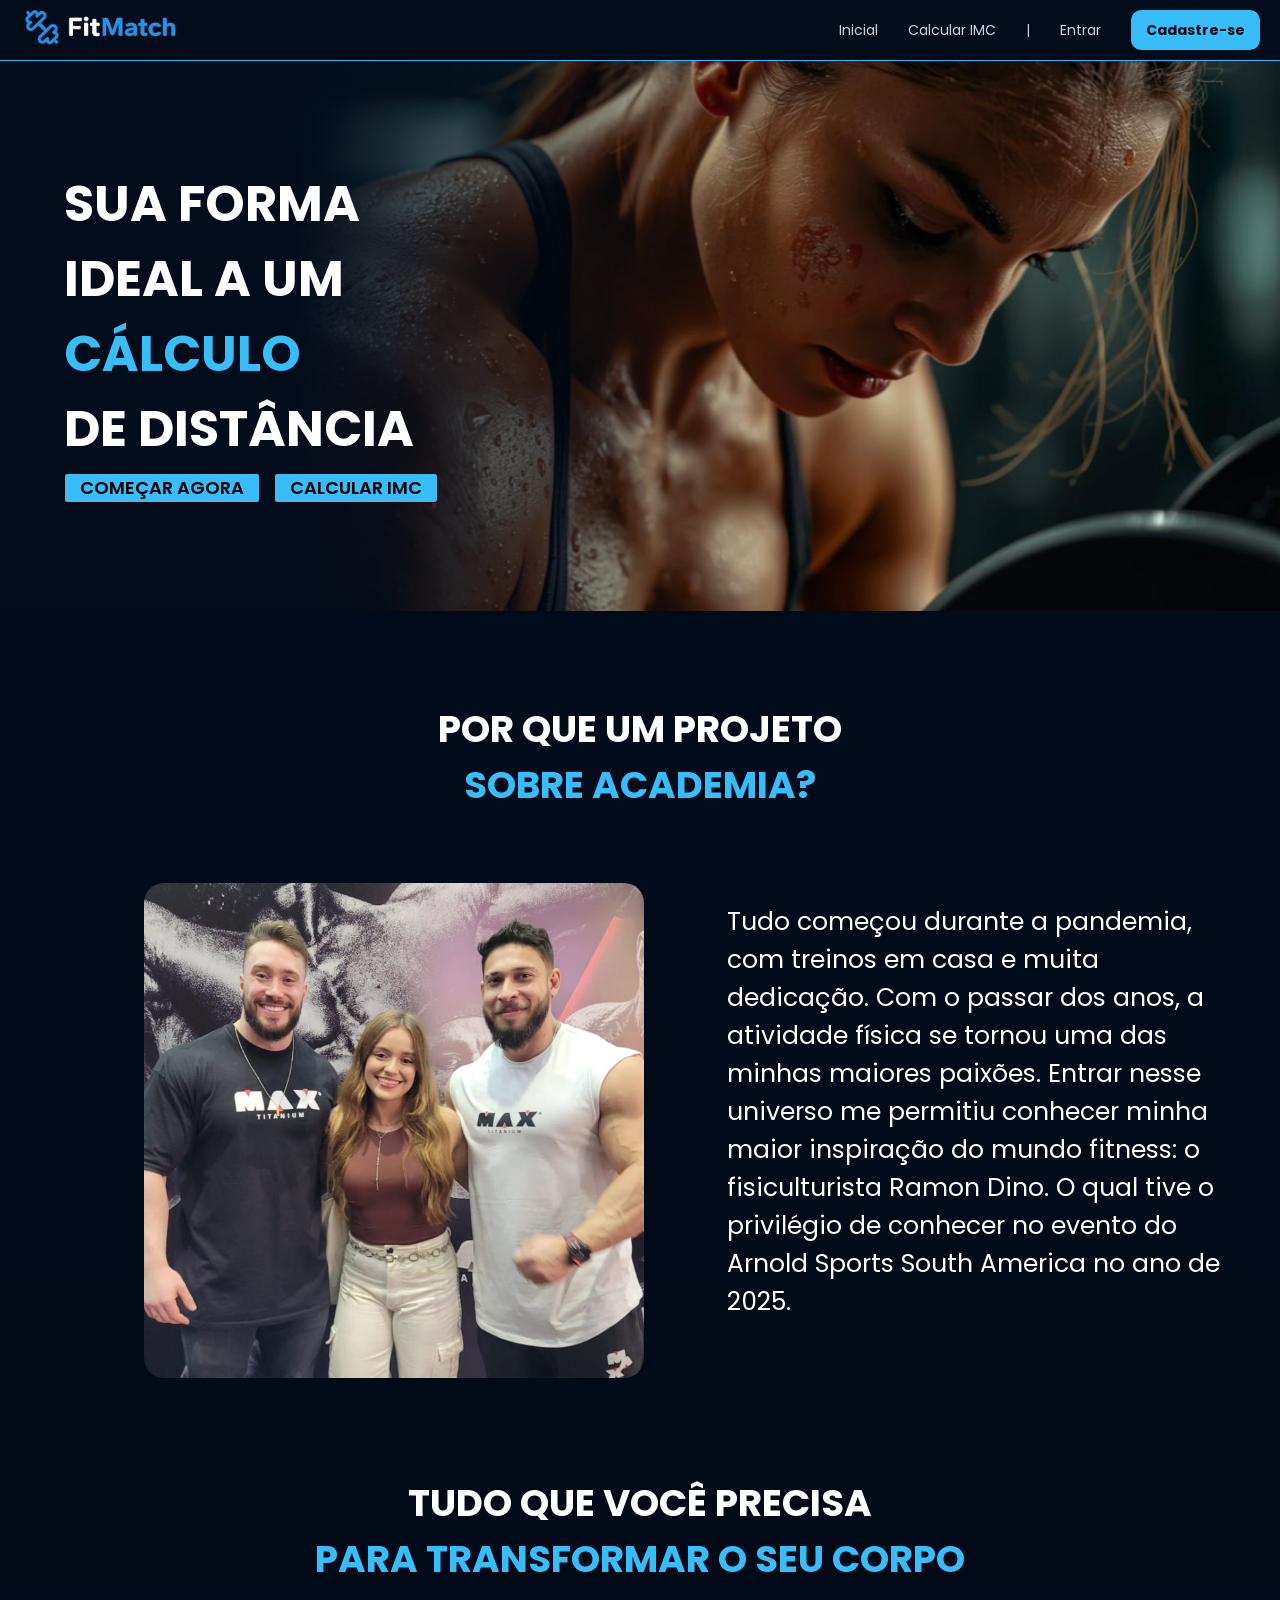
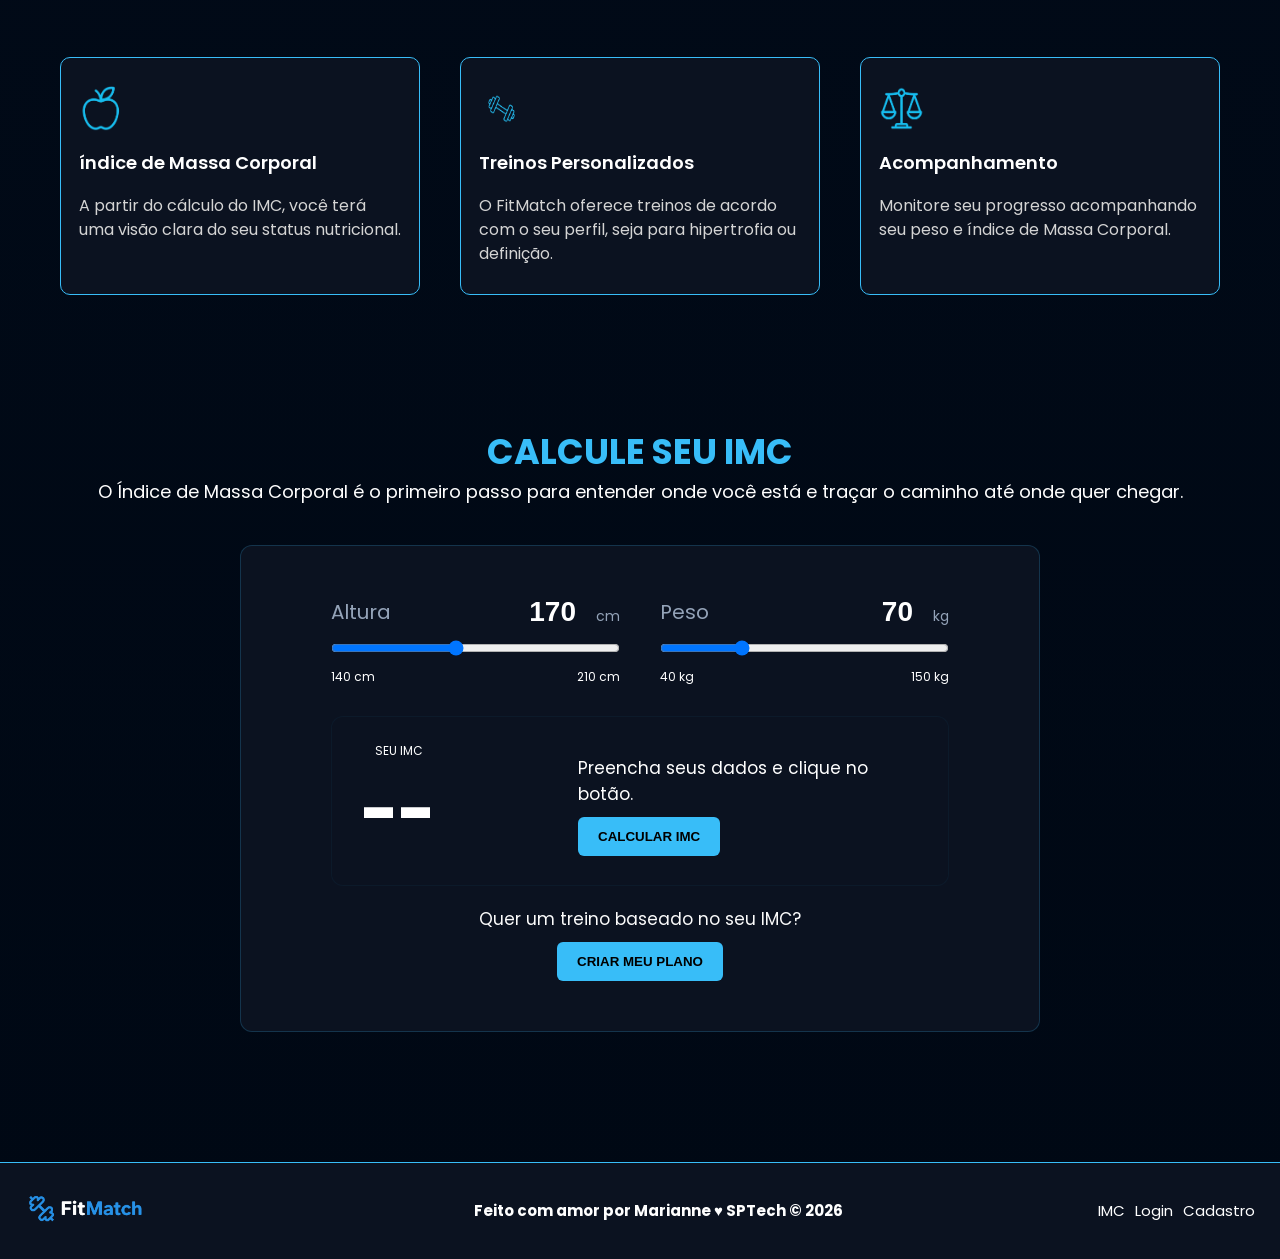
<file: public/index.html>
<!doctype html>
<html lang="en">
  <head>
    <meta charset="UTF-8" />
    <meta http-equiv="X-UA-Compatible" content="IE=edge" />
    <meta name="viewport" content="width=device-width, initial-scale=1.0" />

    <title>FitMatch | Página Inicial</title>

    <script src="./js/sessao.js"></script>

    <link rel="stylesheet" href="./css/home.css" />
  </head>

  <body>
    <div class="header">
      <div class="navbar">
        <div class="logosite">
          <img src="assets/imgs/fitmatch.png" alt="Fit Match" />
        </div>
        <ul class="links-navbar">
          <li class="agora">
            <a href="#">Inicial</a>
          </li>
          <li>
            <a href="#imc">Calcular IMC</a>
          </li>
          <li>|</li>
          <li>
            <a href="login.html">Entrar</a>
          </li>
          <li>
            <a href="cadastro.html" class="botao-cadastro">Cadastre-se</a>
          </li>
        </ul>
      </div>
    </div>

    <div class="conteudo">
      <div class="section1">
        <div class="container-texto">
          <h1>
            SUA FORMA <br />
            IDEAL A UM <br />
            <span>CÁLCULO</span> <br />
            DE DISTÂNCIA
          </h1>
          <div class="botoes">
            <a href="login.html">
              <button class="botao-primario">COMEÇAR AGORA</button>
            </a>
            <a href="#imc">
              <button class="botao-secundario">CALCULAR IMC</button>
            </a>
          </div>
        </div>
      </div>

      <div class="section2">

          <div class="titulo">
            <h2>
              POR QUE UM PROJETO <br />
              <span>SOBRE ACADEMIA?</span>
            </h2>
          </div>

          <div class="content">
            <div class="imagem-section2">
              <img
                src="assets/imgs/dinoezanca.jpg"
                alt="Gabriel Zancanelli, Marianne e Ramon Dino"
              />
            </div>

            <div class="texto-section2">
              <p>
                Tudo começou durante a pandemia, com treinos em casa e muita
                dedicação. Com o passar dos anos, a atividade física se tornou
                uma das minhas maiores paixões. Entrar nesse universo me permitiu
                conhecer minha maior inspiração do mundo fitness: o fisiculturista Ramon
                Dino. O qual tive o privilégio de conhecer no evento do Arnold Sports South
                America no ano de 2025.
              </p>
            </div>

        </div>
      </div>

      <div class="section3">
        <div class="titulo">
          <h2>TUDO QUE VOCÊ PRECISA <br>
            <span>PARA TRANSFORMAR O SEU CORPO</span>
          </h2>
        </div>
          <div class="boxes">
            <div class="box">
              <div class="box-conteudo">
                <img src="assets/imgs/maca.png" />

                <div class="box-texto">
                  <h4>índice de Massa Corporal</h4>
              <p>
                A partir do cálculo do IMC, você terá uma visão clara do seu
                status nutricional.
              </p>
                </div>
              </div>
            </div>
            <div class="box">
              <div class="box-conteudo">
                <img src="assets/imgs/halter-logo.png" />

                <div class="box-texto">
                  <h4>Treinos Personalizados</h4>
              <p>
                O FitMatch oferece treinos de acordo com o seu perfil, seja para
                hipertrofia ou definição.
              </p>
                </div>
              </div>
              
            </div>
            <div class="box">
              <div class="box-conteudo">
                <img src="assets/imgs/balanca.png" />

                <div class="box-texto">
                  <h4>Acompanhamento</h4>
              <p>
                Monitore seu progresso acompanhando seu peso e índice de Massa
                Corporal.
              </p>
                </div>
              </div>
            </div>
        </div>
      </div>

      <div class="section4" id="imc">
    <div class="conteiner-imc">
        <div class="topo">
            <h2>CALCULE SEU <span>IMC</span></h2>
            <p class="descricao">
                O Índice de Massa Corporal é o primeiro passo para entender onde você está e traçar o caminho até onde quer chegar.
            </p>
        </div>

    <div class="caixa-imc">
        <div class="entradas">
        <div class="grupo-entrada">
            <div class="rotulo">
                <span>Altura</span>
                <div>
                    <input id="alturaValor" type="number" value="170" min="140" max="210"
                        oninput="atualizarAlturaInput()">
                    
                    <span>cm</span>
                </div>
            </div>

            <input id="alturaRange" type="range" min="140" max="210" value="170"
            oninput="atualizarAlturaRange()">

            <div class="rotulos-range">
                <span>140 cm</span>
                <span>210 cm</span>
            </div>
        </div>

        <div class="grupo-entrada">
            <div class="rotulo">
                <span>Peso</span>
                <div>
                    <input id="pesoValor" type="number" value="70" min="40" max="150"
                        oninput="atualizarPesoInput()">
                    <span>kg</span>
                </div>
            </div>

            <input id="pesoRange" type="range" min="40" max="150" value="70"
                oninput="atualizarPesoRange()">

            <div class="rotulos-range">
                <span>40 kg</span>
                <span>150 kg</span>
            </div>
        </div>

    </div>

    <div class="resultado" id="boxResultado">
        <div class="imc-valor">
            <p>SEU IMC</p>
            <h1 id="imcNumero">--</h1>
        </div>
        <div class="imc-info">
            <h3 id="imcTitulo"></h3>
            <p id="imcDescricao">Preencha seus dados e clique no botão.</p>
            <button onclick="calcularIMC()" class="botao-imc"> CALCULAR IMC</button>
        </div>
    </div>
            <div class="chamada-acao">
                <p>Quer um treino baseado no seu IMC?</p>
                <a href="cadastro.html">
                    <button class="botao-imc">CRIAR MEU PLANO</button>
                </a>
            </div>

        </div>

    </div>
  </div>

    <footer> 
      <div class="conteudo-footer">
        <div class="logo-footer"> 
            <img src="assets/imgs/fitmatch.png" alt="logo FitMatch"> 
        </div>
        <div class="texto-footer"> 
            <h4>Feito com amor por Marianne &hearts; SPTech &copy; 2026</h4>
        </div> 
        <div class="links-footer"> 
            <a href="#imc">IMC</a> 
            <a href="login.html">Login</a> 
            <a href="cadastro.html">Cadastro</a> 
        </div> 
      </div>
    </footer> 
  </body>
</html>
<script>
  function atualizarAlturaRange() {
    alturaValor.value = alturaRange.value;
  }

  function atualizarPesoRange() {
    pesoValor.value = pesoRange.value;
  }

  function atualizarAlturaInput() {
    alturaRange.value = alturaValor.value;
  }

  function atualizarPesoInput() {
    pesoRange.value = pesoValor.value;
  }

  function calcularIMC() {
    boxResultado.style.display = "flex";

    let alturaCm = Number(alturaValor.value);
    let altura = alturaCm / 100;

    let peso = Number(pesoValor.value);

    let imc = (peso / (altura * altura)).toFixed(1);
    console.log(imc);

    imcNumero.innerText = imc;

    imcNumero.style.color = "white";
    imcTitulo.style.color = "white";

    if (imc < 18.5) {
      imcTitulo.innerText = "Abaixo do Peso";
      imcDescricao.innerText =
        "Foco em ganho de massa muscular e dieta hipercalórica supervisionada.";

      imcNumero.style.color = "#3b82f6";
      imcTitulo.style.color = "#3b82f6";
      boxResultado.style.borderColor = "#3b82f6";
    } else if (imc < 24.9) {
      imcTitulo.innerText = "Peso Ideal";
      imcDescricao.innerText =
        "Ótimo! Mantenha com treinos de manutenção e boa alimentação.";

      imcNumero.style.color = "#22c55e";
      imcTitulo.style.color = "#22c55e";
      boxResultado.style.borderColor = "#22c55e";
    } else if (imc < 29.9) {
      imcTitulo.innerText = "SobrePeso";
      imcDescricao.innerText =
        "Combine treino aeróbico com musculação e ajuste a dieta.";

      imcNumero.style.color = "#facc15";
      imcTitulo.style.color = "#facc15";
      boxResultado.style.borderColor = "#facc15";
    } else {
      imcTitulo.innerText = "Obesidade";
      imcDescricao.innerText =
        "Procure acompanhamento profissional. Treino e dieta controlada são essenciais.";

      imcNumero.style.color = "#ef4444";
      imcTitulo.style.color = "#ef4444";
      boxResultado.style.borderColor = "#ef4444";
    }
  }
</script>
</file>
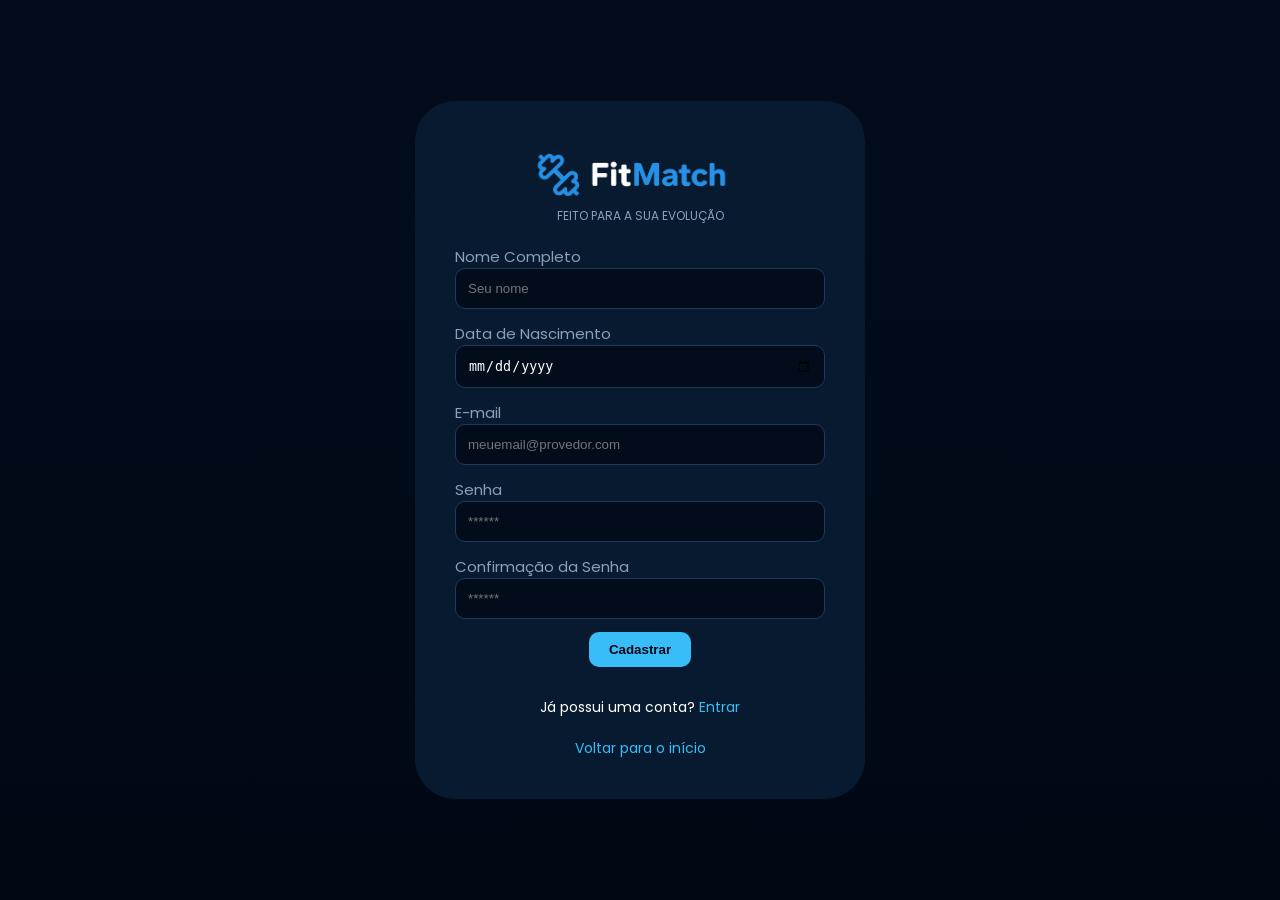
<file: public/cadastro.html>
<!DOCTYPE html>
<html lang="pt-br">

<head>
  <meta charset="UTF-8" />
  <meta http-equiv="X-UA-Compatible" content="IE=edge" />
  <meta name="viewport" content="width=device-width, initial-scale=1.0" />

  <title>FitMatch | Cadastro</title>

  <script src="./js/sessao.js"></script>

  <link rel="stylesheet" href="./css/formulario.css" />
</head>

<body>

  <div class="login">
    <div class="container">
      <div class="card">

        <div class="logo">
            <img src="assets/imgs/fitmatch.png" alt="FitMatch Logo" />
            <p>FEITO PARA A SUA EVOLUÇÃO</p>
          </div>

        <div class="formulario">
          <div class="campo">
            <span>Nome Completo</span>
            <input id="ipt_nome" type="text" placeholder="Seu nome" />
            <div id="erroNome" class="erro"></div>
          </div>
          <div class="campo">
            <span>Data de Nascimento</span>
            <input id="ipt_data" type="date"/>
            <div id="erroData" class="erro"></div>
          </div>
          <div class="campo">
            <span>E-mail</span>
            <input id="ipt_email" type="text" placeholder="meuemail@provedor.com" />
            <div id="erroEmail" class="erro"></div>
          </div>
          <div class="campo">
            <span>Senha</span>
            <input id="ipt_senha" type="password" placeholder="******" />
            <div id="erroSenha" class="erro"></div>
          </div>
          <div class="campo">
            <span>Confirmação da Senha</span>
            <input id="ipt_confirmar" type="password" placeholder="******" />
            <div id="erroConfirmar" class="erro"></div>
          </div>
          <button class="botao" onclick="cadastrar()">Cadastrar</button>
          <div id="mensagem_aguardar"></div>
        </div>
        <p class="rodape-formulario">Já possui uma conta? <a href="login.html">Entrar</a></p>
        <p class="rodape-formulario"><a href="index.html">Voltar para o início</a></p>
    
      </div>
    </div>
  </div>

</body>

</html>

<script>
  function limparFormulario(){
        ipt_nome.innerHTML = "";
        ipt_data.innerHTML = "";
        ipt_email.innerHTML = "";
        ipt_senha.innerHTML = "";
        ipt_confirmar.innerHTML = "";
    }
    function cadastrar() {

        var nomeVar = ipt_nome.value;
        var dataVar = ipt_data.value;
        var emailVar = ipt_email.value.trim();
        var senhaVar = ipt_senha.value;
        var confirmarVar = ipt_confirmar.value;

        let valido = true;

        erroNome.innerHTML = "";
        erroData.innerHTML = "";
        erroEmail.innerHTML = "";
        erroSenha.innerHTML = "";
        erroConfirmar.innerHTML = "";

        if (nomeVar.length < 3) {
            erroNome.innerText = "Digite um nome válido";
            valido = false;
        }


        if (!emailVar.includes("@") || !emailVar.includes(".com")) {
            erroEmail.innerText = "Email inválido";
            valido = false;
        } else {
            let partes = emailVar.split("@");

            if (partes[0].length < 3) {
                erroEmail.innerHTML = "Poucos caracteres antes do @";
                valido = false;
            }

            if (partes[1].length < 4) {
                erroEmail.innerHTML = "Domínio inválido";
                valido = false;
            }
        }

        if (dataVar == "") {
            erroData.innerText = "Informe a data";
            valido = false;
        } else {
            let partes = dataVar.split("-");
            let ano = partes[0];
            let mes = partes[1];
            let dia = partes[2];

            if (dia > 31 || mes > 12 || ano > 2026) {
                erroData.innerHTML = "Data inválida";
                valido = false;
            }
            else if (dia > 31 || mes > 12 || ano > 2012) {
                erroData.innerHTML = "Você precisa ter mais de 14 anos";
                valido = false;
            }
            else if (dia > 29 && mes == 2) {
                erroData.innerHTML = "Data inválida";
                valido = false;
            }

            if (senhaVar.length < 4) {
                erroSenha.innerHTML = "Senha muito curta";
                valido = false;
            }
            else if (!senhaVar.includes("!") && !senhaVar.includes("@") && !senhaVar.includes("#") && !senhaVar.includes("$")) {
                erroSenha.innerHTML = "Use um caractere especial (! @ # $)";
                valido = false;
            }

            else if (senhaVar != confirmarVar) {
                erroConfirmar.innerHTML = "Senhas não coincidem";
                valido = false;
            }

            if (valido) {
                //Recupere o valor da nova input pelo nome do id
                // Agora vá para o método fetch logo abaixo

                // Enviando o valor da nova input
                fetch("/usuarios/cadastrar", {
                    method: "POST",
                    headers: {
                        "Content-Type": "application/json"
                    },
                    body: JSON.stringify({
                        nomeServer: nomeVar,
                        emailServer: emailVar,
                        senhaServer: senhaVar
                    })
                })
                    .then(function (resposta) {
                        console.log("resposta: ", resposta);

                        if (resposta.ok) {
                            setTimeout(function () {
                                 mensagem_aguardar.innerHTML = 'Cadastro realizado! <br> Vamos criar seu plano!'
                                login(emailVar, senhaVar);
                            }, 1000);

                            limparFormulario();

                        } else {
                            throw ("Erro no cadastro");
                        }
                    })
                    .catch(function (erro) {
                        console.log(erro);
                    });

                // return false;
            }
        }
    }

    function login(emailVar, senhaVar){
    console.log("FORM LOGIN: ", emailVar);
      console.log("FORM SENHA: ", senhaVar);

      fetch("/usuarios/autenticar", {
        method: "POST",
        headers: {
          "Content-Type": "application/json",
        },
        body: JSON.stringify({
          emailServer: emailVar,
          senhaServer: senhaVar,
        }),
      })
        .then(function (resposta) {
          console.log("ESTOU NO THEN DO entrar()!");

          if (resposta.ok) {
            console.log(resposta);

            resposta.json().then((json) => {
              console.log(json);
              console.log(JSON.stringify(json));
              sessionStorage.EMAIL_USUARIO = json.email;
              sessionStorage.NOME_USUARIO = json.nome;
              sessionStorage.ID_USUARIO = json.id;
            });

            // limparFormulario();
            setTimeout(function () {
              window.location.href = "plano.html";
            }, 3000);
          } else {
            console.log("Houve um erro ao tentar realizar o login!");

            resposta.text().then((texto) => {
              console.error(texto);
              finalizarAguardar(texto);
            });
          }
        })
        .catch(function (erro) {
          console.log(erro);
        });

      return false;
    }
</script>
</file>
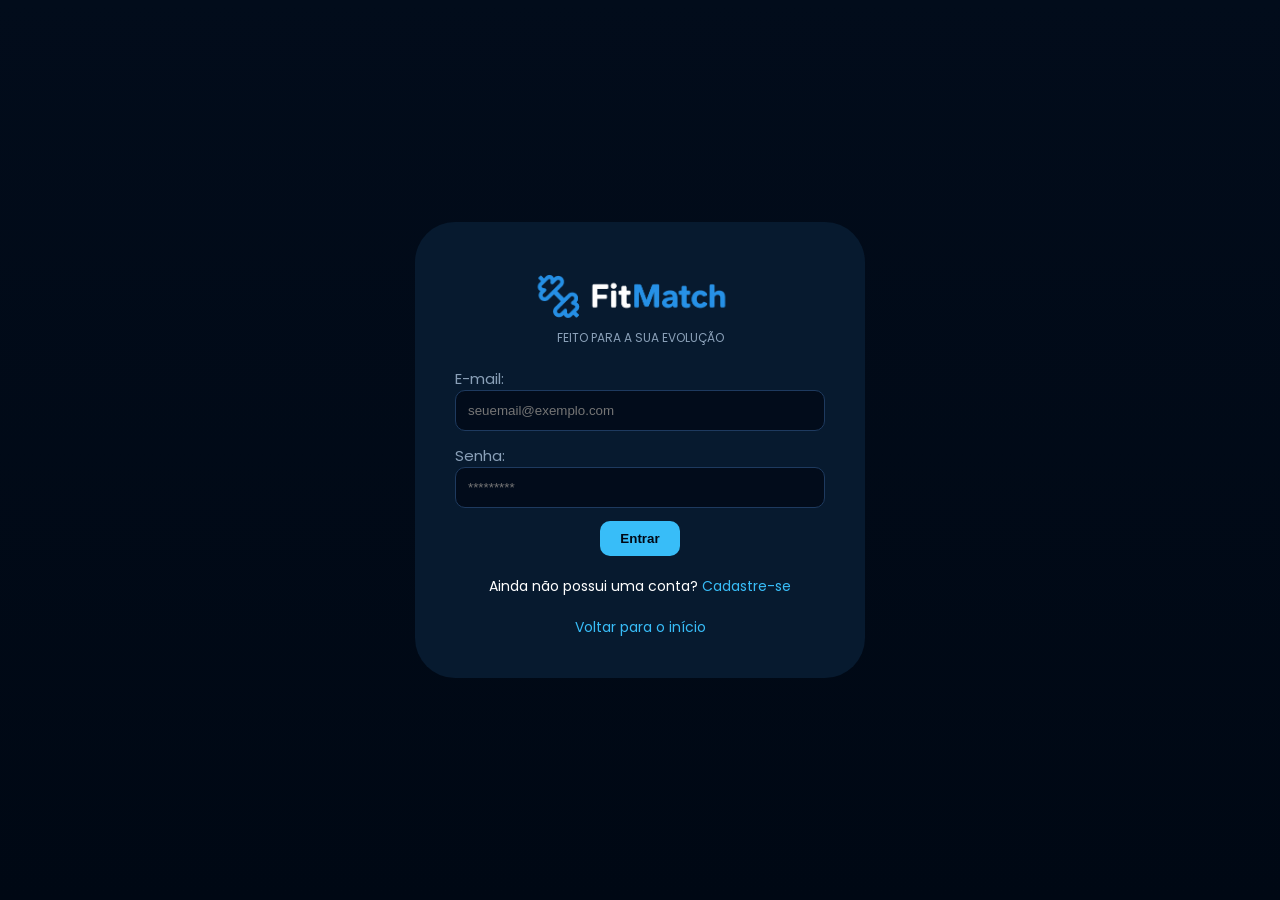
<file: public/login.html>
<!doctype html>
<html lang="pt-br">
  <head>
    <meta charset="UTF-8" />
    <meta http-equiv="X-UA-Compatible" content="IE=edge" />
    <meta name="viewport" content="width=device-width, initial-scale=1.0" />

    <title>FitMatch | Login</title>

    <script src="./js/sessao.js"></script>

    <link rel="stylesheet" href="./css/formulario.css" />
  </head>

  <body>
    <div class="login">
      <div class="container">
        <div class="logo">
            <img src="assets/imgs/fitmatch.png" alt="FitMatch Logo" />
            <p>FEITO PARA A SUA EVOLUÇÃO</p>
          </div>

        <div class="card">
          <div class="formulario">
            <div class="campo">
              <span>E-mail:</span>
              <input
                id="email_input"
                type="text"
                placeholder="seuemail@exemplo.com"
              />
              <div id="erroEmail" class="erro"></div>
            </div>

            <div class="campo">
              <span>Senha:</span>
              <input id="senha_input" type="password" placeholder="*********" />
              <div id="erroSenha" class="erro"></div>
            </div>

            <button class="botao" onclick="entrar()">Entrar</button>
          </div>
          <p class="rodape-formulario">
            Ainda não possui uma conta?
            <a href="cadastro.html">Cadastre-se</a>
          </p>
          <p class="rodape-formulario"><a href="index.html">Voltar para o início</a></p>
        </div>
      </div>
    </div>
  </body>
</html>

<script>
  function entrar() {
    let valido = true;

    var emailVar = email_input.value.trim();
    var senhaVar = senha_input.value.trim();

    erroEmail.innerHTML = "";
    erroSenha.innerHTML = "";

    if (!emailVar.includes("@") || !emailVar.includes(".com")) {
      erroEmail.innerHTML = "Email inválido";
      valido = false;
    } else {
      let partes = emailVar.split("@");

      if (partes[0].length < 3) {
        erroEmail.innerHTML = "Poucos caracteres antes do @";
        valido = false;
      }

      if (partes[1].length < 4) {
        erroEmail.innerHTML = "Domínio inválido";
        valido = false;
      }
    }

    if (senhaVar.length < 4) {
      erroSenha.innerHTML = "Senha inválida";
      valido = false;
    } else if (
      !senhaVar.includes("!") &&
      !senhaVar.includes("@") &&
      !senhaVar.includes("#") &&
      !senhaVar.includes("$")
    ) {
      erroSenha.innerHTML = "Senha inválida";
      valido = false;
    }

    if (valido) {
      console.log("FORM LOGIN: ", emailVar);
      console.log("FORM SENHA: ", senhaVar);

      fetch("/usuarios/autenticar", {
        method: "POST",
        headers: {
          "Content-Type": "application/json",
        },
        body: JSON.stringify({
          usuarioServer: sessionStorage.ID_USUARIO,
          emailServer: emailVar,
          senhaServer: senhaVar,
        }),
      })
        .then(function (resposta) {
          console.log("ESTOU NO THEN DO entrar()!");

          if (resposta.ok) {
            console.log(resposta);

            resposta.json().then((json) => {
              console.log(json);
              console.log(JSON.stringify(json));
              sessionStorage.EMAIL_USUARIO = json.email;
              sessionStorage.NOME_USUARIO = json.nome;
              sessionStorage.ID_USUARIO = json.id;
            });

            // limparFormulario();

            setTimeout(function () {
              window.location.href = "/dashboard/";
            }, 1000);
          } else {
            console.log("Houve um erro ao tentar realizar o login!");

            resposta.text().then((texto) => {
              console.error(texto);
              finalizarAguardar(texto);
            });
          }
        })
        .catch(function (erro) {
          console.log(erro);
        });

      return false;
    }
  }
</script>
</file>
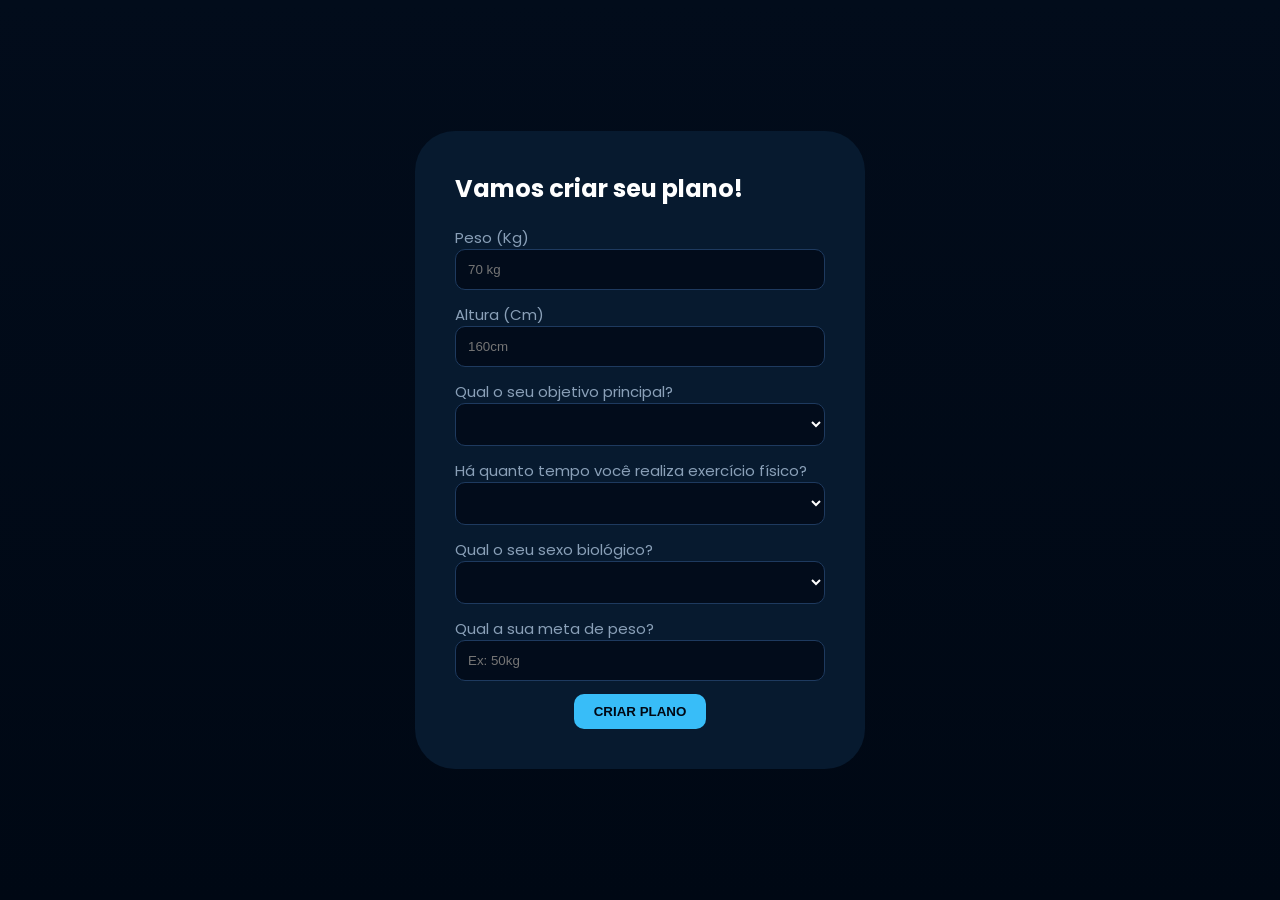
<file: public/plano.html>
<!doctype html>
<html lang="en">
  <head>
    <meta charset="UTF-8" />
    <meta name="viewport" content="width=device-width, initial-scale=1.0" />
    <title>FitMatch | Criar Plano</title>

    <link rel="stylesheet" href="css/formulario.css">
  </head>
  <body>
    <div class="login">
      <div class="container">
        <div class="card">
          <h2>Vamos criar seu plano!</h2>

          <div class="formulario">

            <div class="campo">
              <span>Peso (Kg)</span>
              <input id="ipt_peso" type="number" placeholder="70 kg" />
              <div id="erroPeso" class="erro"></div>
            </div>

            <div class="campo">
              <span>Altura (Cm)</span>
              <input id="ipt_altura" type="number" placeholder="160cm" />
              <div id="erroAltura" class="erro"></div>
            </div>

            <div class="campo">
              <span>Qual o seu objetivo principal?</span>
              <select class="option" id="objetivo">
                <option value=""></option>
                <option value="emagrecer">Emagrecer</option>
                <option value="hipertrofia">Ganhar Massa Muscular</option>
              </select>
              <p id="erroObjetivo" class="erro"></p>
            </div>

            <div class="campo">
              <span>
                Há quanto tempo você realiza exercício físico?
              </span>
              <select class="option" id="tempo">
                <option value=""></option>
                <option value="iniciante">Menos de 6 meses</option>
                <option value="intermediario">Entre 6 meses e 2 anos</option>
                <option value="avancado">Mais de 2 anos</option>
              </select>
              <p id="erroTempo" class="erro"></p>
            </div>

            <div class="campo">
              <span>Qual o seu sexo biológico?</span>
              <select class="option" id="sexo">
                <option value=""></option>
                <option value="feminino">Feminino</option>
                <option value="masculino">Masculino</option>
              </select>
              <p id="erroSexo" class="erro"></p>
            </div>

            <div class="campo">
              <span>Qual a sua meta de peso?</span>
              <input id="ipt_meta" type="number" placeholder="Ex: 50kg" />
              <p id="erroMeta" class="erro"></p>
            </div>

            <button class="botao" onclick="criarPlano()">CRIAR PLANO</button>
          </div>
        </div>
      </div>
    </div>
  </body>
</html>
<script>
let perfilId = 0;

  function limparFormulario() {
    ipt_peso.value = "";
    ipt_altura.value = "";
    objetivo.value = "";
    tempo.value = "";
    sexo.value = "";
  }

  function criarPlano() {
    erroPeso.innerHTML = "";
    erroAltura.innerHTML = "";
    erroObjetivo.innerHTML = "";
    erroTempo.innerHTML = "";
    erroSexo.innerHTML = "";
    erroMeta.innerHTML = "";

    let valido = true;

    let pesoVar = Number(ipt_peso.value);
    let alturaVar = Number(ipt_altura.value);
    let metaVar = Number(ipt_meta.value);

    let selectObjetivo = document.getElementById("objetivo");
    let objetivoVar = selectObjetivo.value;

    let selectTempo = document.getElementById("tempo");
    let tempoVar = selectTempo.value;

    let selectSexo = document.getElementById("sexo");
    let sexoVar = selectSexo.value;

    if (pesoVar == "") {
      erroPeso.innerHTML = "Informe um valor";
      valido = false;
    } else if (pesoVar <= 0 || pesoVar < 40 || pesoVar > 150) {
      erroPeso.innerHTML = "Informe um peso válido";
      valido = false;
    }

    if (alturaVar == "") {
      erroAltura.innerHTML = "Informe um valor";
      valido = false;
    } else if (alturaVar < 140 || alturaVar > 210) {
      erroAltura.innerHTML = "Informe uma altura válida";
      valido = false;
    }

    if (objetivoVar == "") {
      erroObjetivo.innerHTML = "Selecione uma opção";
      valido = false;
    }

    if (tempoVar == "") {
      erroTempo.innerHTML = "Selecione uma opção";
      valido = false;
    }

    if (sexoVar == "") {
      erroSexo.innerHTML = "Selecione uma opção";
      valido = false;
    }

    if (metaVar == "") {
      erroMeta.innerHTML = "Informe um valor";
      valido = false;
    } else if (metaVar <= 0 || metaVar < 40 || metaVar > 150) {
      erroMeta.innerHTML = "Informe um peso válido";
      valido = false;
    }

    if (valido) {
      if (objetivoVar == "emagrecer" && tempoVar == "iniciante" && sexoVar == "masculino") {
        perfilId = 1;
      } else if (objetivoVar == "emagrecer" && tempoVar == "intermediario" && sexoVar == "masculino") {
        perfilId = 2;
      } else if (objetivoVar == "emagrecer" && tempoVar == "avancado" && sexoVar == "masculino") {
        perfilId = 3;
      } else if (objetivoVar == "hipertrofia" && tempoVar == "iniciante" && sexoVar == "masculino") {
        perfilId = 4;
      } else if (objetivoVar == "hipertrofia" && tempoVar == "intermediario" && sexoVar == "masculino") {
        perfilId = 5;
      } else if (objetivoVar == "hipertrofia" && tempoVar == "avancado" && sexoVar == "masculino") {
        perfilId = 6;
      } else if (objetivoVar == "emagrecer" && tempoVar == "iniciante" && sexoVar == "feminino") {
        perfilId = 7;
      } else if (objetivoVar == "emagrecer" && tempoVar == "intermediario" && sexoVar == "feminino") {
        perfilId = 8;
      } else if (objetivoVar == "emagrecer" && tempoVar == "avancado" && sexoVar == "feminino") {
        perfilId = 9;
      } else if (objetivoVar == "hipertrofia" && tempoVar == "iniciante" && sexoVar == "feminino") {
        perfilId = 10;
      } else if (objetivoVar == "hipertrofia" && tempoVar == "intermediario" && sexoVar == "feminino") {
        perfilId = 11;
      } else if (objetivoVar == "hipertrofia" && tempoVar == "avancado" && sexoVar == "feminino") {
        perfilId = 12;
      }
    }

    fetch("/perfil/adicionarPerfil", {
        method: "POST",
        headers: {
          "Content-Type": "application/json",
        },
        body: JSON.stringify({
          usuarioServer: sessionStorage.ID_USUARIO,
          perfilServer: perfilId,
          pesoServer: pesoVar,
          alturaServer: alturaVar,
          metaServer: metaVar
        }),
      })
        .then(function (resposta) {
          console.log("ESTOU NO THEN DO criarPlano()!");

          if (resposta.ok) {
            console.log(resposta);
            limparFormulario();

            
              setTimeout(function () {
              window.location.href = "/dashboard/";
            }, 1000);
            
          } else {
            console.log("Houve um erro ao tentar criar o plano!");
          }
        })
        .catch(function (erro) {
          console.log(erro);
        });
    }

</script>
</file>
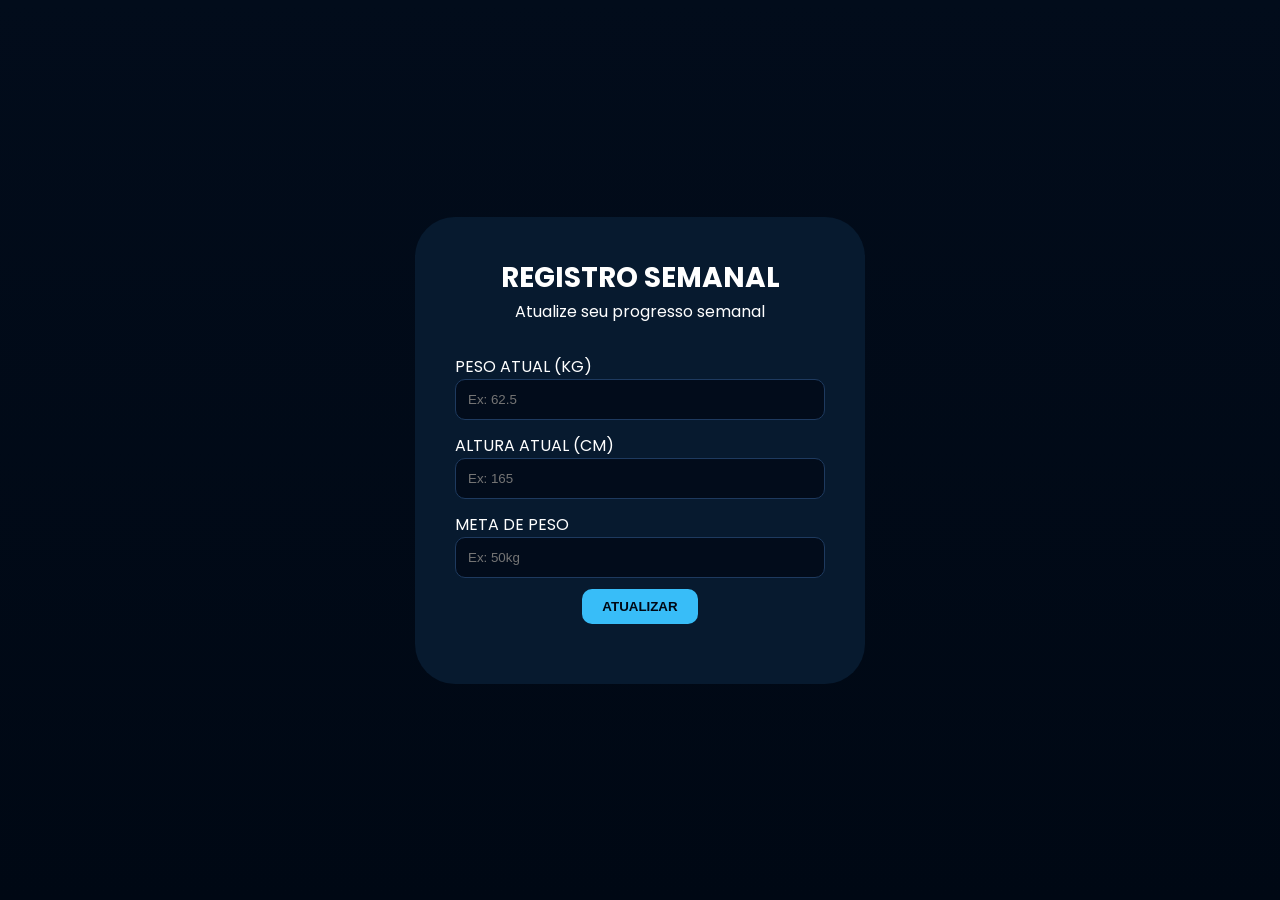
<file: public/dashboard/registro.html>
<!doctype html>
<html lang="en">
  <head>
    <meta charset="UTF-8" />
    <meta name="viewport" content="width=device-width, initial-scale=1.0" />
    <title>Registrar Meta</title>
    <link rel="stylesheet" href="../css/formulario.css">
  </head>
  <body>
    <div class="login">
      <div class="container">
        <div class="cabecalho">
            <h4>REGISTRO SEMANAL</h4>
            <p>Atualize seu progresso semanal</p>
          </div>

        <div class="card-login">
        
          <div class="formulario">
            <div class="campo">
              <label>PESO ATUAL (KG)</label>
              <input type="number" id="ipt_peso" placeholder="Ex: 62.5" />
              <div class="erro" id="erroPeso"></div>
            </div>

            <div class="campo">
              <label>ALTURA ATUAL (CM)</label>
              <input type="number" id="ipt_altura" placeholder="Ex: 165" />
              <div class="erro" id="erroAltura"></div>
            </div>

            <div class="campo">
              <label>META DE PESO</label>
              <input type="text" placeholder="Ex: 50kg" id="ipt_meta" />
              <div class="erro" id="erroMeta"></div>
            </div>
          </div>

          <button onclick="atualizar()" class="botao">ATUALIZAR</button>
        </div>
      </div>
    </div>
  </body>
</html>
<script>
    function atualizar() {

    let peso = Number(ipt_peso.value);
    let altura = Number(ipt_altura.value);
    let meta = Number(ipt_meta.value);

    if (
      peso == "" &&
      altura == "" &&
      meta == ""
    ){
      erroMeta.innerHTML = "Preencha todos os campos"
    }
    else if(peso > 150 || peso < 40){
      erroPeso.innerHTML = "Informe um peso válido"
    }
    else if(altura > 210 || altura < 140){
      erroAltura.innerHTML = "Informe uma altura válida"
    }
    else if(meta > 150 || meta < 40){
      erroMeta.innerHTML = "Informe uma meta de peso válida"
    }
    else {
      fetch("/dash/atualizarPeso", {
        method: "POST",

        headers: {
            "Content-Type": "application/json"
        },

        body: JSON.stringify({
            id_usuario: sessionStorage.ID_USUARIO,
            peso: peso,
            altura: altura,
            meta: meta
        })
    })

    .then(function(resposta) {
      console.log(resposta);
      
        if (resposta.ok) {

            alert("Atualização realizada com sucesso!");

            window.location = "index.html";
        }
        else {
            throw "Erro ao atualizar";
        }

    })

    .catch(function(erro) {
        console.log(erro);
    });
    }
}
</script>
</file>
<file: public/css/home.css>
@import url('https://fonts.googleapis.com/css2?family=Inter:ital,opsz,wght@0,14..32,100..900;1,14..32,100..900&family=Playfair+Display:ital,wght@0,400..900;1,400..900&family=Poppins:ital,wght@0,100;0,200;0,300;0,400;0,500;0,600;0,700;0,800;0,900;1,100;1,200;1,300;1,400;1,500;1,600;1,700;1,800;1,900&display=swap');

* {
    margin: 0;
    padding: 0;
    box-sizing: border-box;
}

body {
    font-family: 'Poppins', sans-serif;
    background: linear-gradient(180deg, #020c1b, #000814);
    color: #fff;
    width: 100%;
    height: 100%;
}

.header{
    background-color: #020C1B;
}

.navbar{
    display: flex;
    align-items: center;
    justify-content: space-between;
    border-bottom: 1px solid #3BB4FF;
}

.logosite{
    margin-left: 20px;
}
.logosite img{
    width: 160px;
}

.links-navbar{
    list-style: none;
    display: flex;
    flex-direction: row;
    align-items: center;
    gap: 30px;
    margin-right: 20px;
}

.links-navbar a{
    text-decoration: none;
    color: #cbd5e1;
    font-size: 14px;
}

li{
    color: #cbd5e1;
    font-size: 14px;
}

.links-navbar .botao-cadastro {
    background-color: #38bdf8;
    color: #020C1B;
    padding: 10px 15px;
    border-radius: 10px;
    cursor: pointer;
    font-weight: bold;
}

.conteudo{
    display: flex;
    flex-direction: column;
    gap: 50px;
    width: 100%;
}
.section1{
    display: flex;
    flex-direction: row;
    justify-content: space-between;
    gap: 20px;
    width: 100%;
    height: 550px;
    background-image: url("../assets/imgs/banner.png");
    background-size: cover;
    background-position: right center;
    background-repeat: no-repeat;
}

.container-texto{
    display: flex;
    flex-direction: column;
    align-items: left;
    justify-content: center;
    margin-left: 5%;
    font-size: 25px;
}

.container-texto span{
    color: #38bdf8;
}
.botoes{
    display: flex;
    flex-direction: row;
    gap: 14px;
}
.botoes a{
    text-decoration: none;
}
.botoes button{
    background-color: #38bdf8;
    border-radius: 3px;
    height: 30px;
    width: 100%;
    padding: 0px 15px;
    text-align: center;
    border: #000000 1px solid;
    font-size: 18px;
    font-weight: 600;
    font-family: 'Poppins', sans-serif;
    cursor: pointer;
}

.section2{
    width: 100%;
    height: 100%;
    display: flex;
    flex-direction: column;
    justify-content: center;
    align-items: center;
    gap: 70px;
}

.titulo{
    margin-top: 40px;
    font-size: 25px;
    text-align: center;
}

.titulo span{
    color: #38bdf8;
}

.content{
    display: flex;
    flex-direction: row;
    justify-content: space-around;
}

.imagem-section2{
    margin-left: 8%;
}
.imagem-section2 img{
    width: 500px;
    border-radius: 20px;
}

.texto-section2{
    width: 40%;
    margin-top: 20px;
}

.texto-section2 p{
    text-align: left;
    font-size: 25px;
}

.section3{
    display: flex;
    flex-direction: column;
    align-items: center;
    gap: 70px;

    padding: 0 40px;
}

.boxes{
    display: flex;
    justify-content: center;
    gap: 40px;

    width: 100%;
    max-width: 1200px;

    flex-wrap: wrap;
}

.box{
    background: #0b1220;

    width: 360px;

    padding: 28px 18px;

    border: 1px solid #38bdf8;
    border-radius: 10px;
}

.box-conteudo{
    display: flex;
    flex-direction: column;
    align-items: flex-start;

    gap: 18px;
}

.box-conteudo img{
    width: 45px;
    height: 45px;
}

.box-texto{
    display: flex;
    flex-direction: column;
    gap: 18px;
}

.box-texto h4{
    font-size: 18px;
    font-weight: 600;
}

.box-texto p{
    font-size: 16px;
    color: #d4d4d4;
    line-height: 1.5;
}

.section4 {
    padding: 80px 60px;
    color: white;
    text-align: center;
}

.topo {
    display: flex;
    align-items: center;
    flex-direction: column;
}

.topo .subtitulo {
    font-size: 14px;
}

.topo h2 {
    font-size: 35px;
    color: #38bdf8;
}

.topo .descricao {
    font-size: 18px;
}

.caixa-imc {
    margin-top: 40px;
    background-color: #0b1220;
    border-radius: 12px;
    padding: 50px 90px;
    border: 1px solid #38bdf833;
    max-width: 800px;
    margin: 40px auto 0;
}


.entradas {
    display: flex;
    gap: 40px;
    margin-bottom: 30px;
}

.grupo-entrada {
    flex: 1;
}

.rotulo {
    display: flex;
    justify-content: space-between;
    align-items: center;
    margin-bottom: 10px;
}

.rotulo span {
    font-size: 20px;
    color: #94a3b8;
}

.rotulo div {
    display: flex;
    align-items: baseline;
    gap: 5px;
}

.rotulo input {
    font-size: 28px;
    font-weight: 700;
    background: transparent;
    border: none;
    color: white;
    width: 70px;
    text-align: right;
}

.rotulo div span {
    font-size: 14px;
    color: #94a3b8;
}

input[type="range"] {
    width: 100%;
    color: #38bdf8
}

.botao-imc {
    background-color: #38bdf8;
    border: none;
    padding: 12px 20px;
    border-radius: 6px;
    font-weight: bold;
    cursor: pointer;
}

.rotulos-range {
    display: flex;
    justify-content: space-between;
    font-size: 12px;
    color: #ffffff;
    margin-top: 5px;
}

.boxResultado {
    display: none;
}

.resultado {
    display: flex;
    align-items: center;
    justify-content: space-between;
    background-color: #0b1220;
    border: 1px solid #36b5ec0d;
    border-radius: 12px;

    padding: 25px 30px;
    margin-bottom: 20px;

    position: relative;
}

.imc-valor p {
    font-size: 12px;
    color: #ffffff;
    margin-bottom: 5px;
}

.imc-valor h1 {
    font-size: 64px;
    font-weight: 800;
}

.imc-info {
    text-align: left;
    max-width: 300px;
    margin-right: 40px;
}

.imc-info h3 {
    font-size: 20px;
    margin-bottom: 10px;
}

.imc-info p {
    color: #ffffff;
    font-size: 17px;
    margin-bottom: 10px;
}

.chamada-acao p {
    color: #fbfbfb;
    font-size: 17px;
    margin-bottom: 10px;
}

footer {
    background-color: #0b1220; 
    border-top: 1px solid #38bdf8; 
    font-size: 15px; 
    padding: 25px;
}

.conteudo-footer{
    display: flex;
    flex-direction: row;
    align-items: center;
    justify-content: space-between;
}

.logo-footer img { 
    width: 120px; 
    
} 

.texto-footer { 
    display: flex; 
    flex-direction: row; 
    align-items: center; 
    justify-content: center; 
    color: #ffff; 
    margin-left: 16%; 
} 

.links-footer { 
    display: flex; 
    flex-direction: row; 
    align-items: center; 
    justify-content: right; 
    gap: 10px;
    margin-left: 10%;
}

.links-footer a { 
    text-decoration: none; 
    color: #ffffff; 
}
</file>
<file: public/css/formulario.css>
@import url('https://fonts.googleapis.com/css2?family=Inter:ital,opsz,wght@0,14..32,100..900;1,14..32,100..900&family=Playfair+Display:ital,wght@0,400..900;1,400..900&family=Poppins:ital,wght@0,100;0,200;0,300;0,400;0,500;0,600;0,700;0,800;0,900;1,100;1,200;1,300;1,400;1,500;1,600;1,700;1,800;1,900&display=swap');

* {
    margin: 0;
    padding: 0;
    box-sizing: border-box;
}

body {
    font-family: 'Poppins', sans-serif;
    background: linear-gradient(180deg, #020c1b, #000814);
    color: #fff;
}

.login{
    height: 100vh;
    display: flex;
    align-items: center;
    justify-content: center;
}

.container{
   background-color: #071a2f;
   width: 450px;
   padding: 40px;
   border-radius: 40px;
}

.cabecalho{
    text-align: center;
}

.cabecalho h4{
    font-size: 28px;
}

.card-login{
    display: flex;
    flex-direction: column;
    align-items: center;
    justify-content: space-between;
    margin-bottom: 20px;
    width: 100%;
    min-height: 290px;
    margin-top: 10px;
}

.logo{
    display: flex;
    flex-direction: column;
    align-items: center;
}

.logo img{
    width: 200px;
    margin-right: 18px;
}

.logo p{
    font-size: 12px;
    color: #8aa0b8;
}

.formulario{
    display: flex;
    flex-direction: column;
    width: 100%;
    margin-top: 20px;
    gap: 10px;
}

.campo{
    width: 100%;
    
}

.campo span{
    font-size: 15px;
    color: #8aa0b8;
    display: block;
}

.campo input{
    width: 100%;
    padding: 12px;
    border-radius: 10px;
    border: 1px solid #1e3a5f;
    background: #020C1B;
    color: #fff;
}

.option{
    width: 100%;
    padding: 12px;
    border-radius: 10px;
    border: 1px solid #1e3a5f;
    background: #020C1B;
    color: #fff;
}

.erro{
    color: red;
    font-size: 12px;
    margin-top: 3px;
}

.botao{
    display: flex;
    align-self: center;
    padding: 10px 20px;
    border-radius: 10px;
    background-color: #38bdf8;
    color: #000814;
    font-weight: 800;
    margin-top: px;
    border: 10px;
    cursor: pointer;
}

.rodape-formulario{
    margin-top: 20px;
    text-align: center;
    font-size: 14px;
}

.rodape-formulario a{
    text-decoration: none;
    color: #38bdf8;
}
</file>
